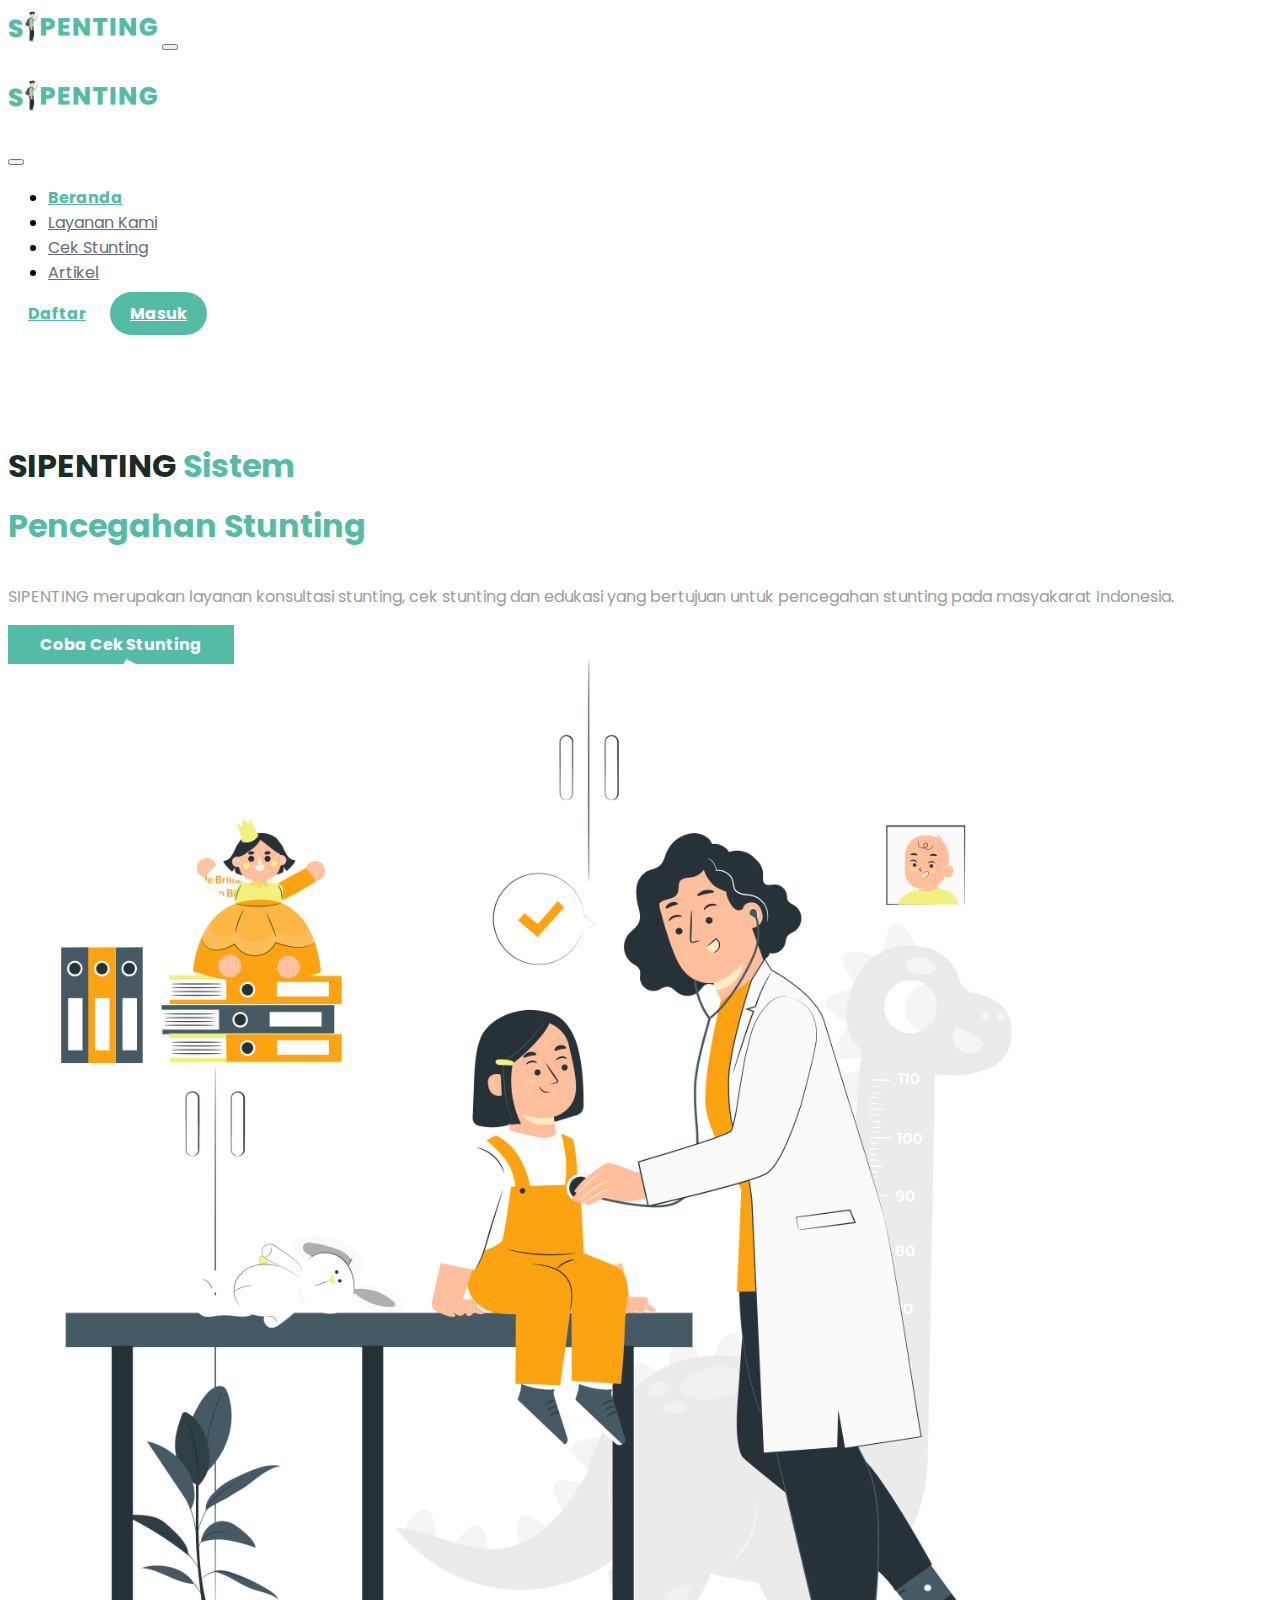
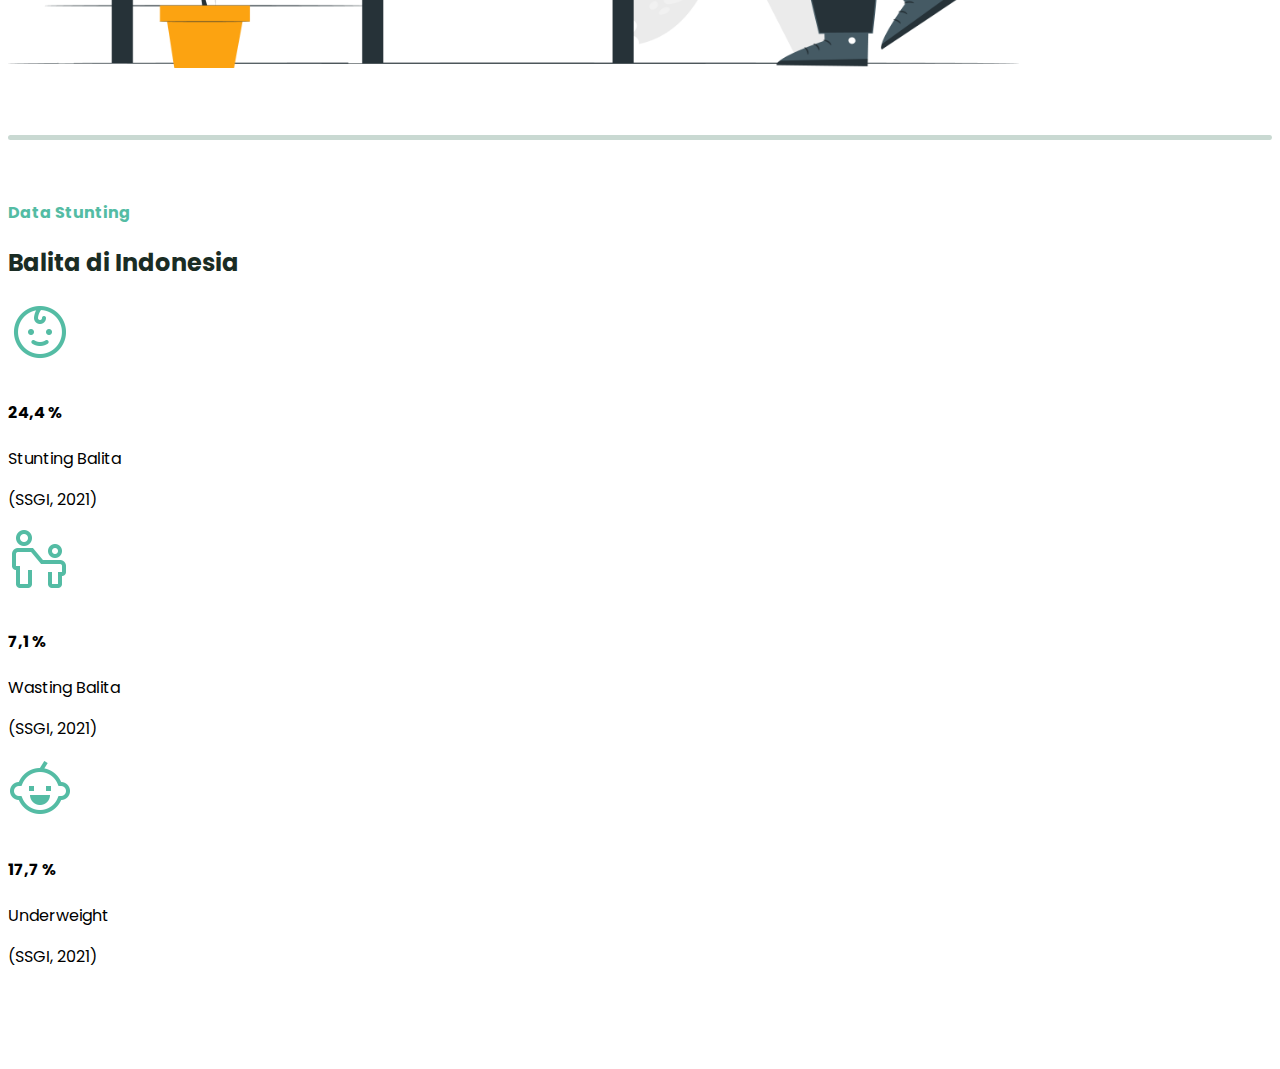
<file: index.html>
<!DOCTYPE html>
<html lang="en">

<head>
  <meta charset="utf-8" />
  <meta name="viewport" content="width=device-width, initial-scale=1" />
  <title>Sipenting</title>
  <link href="https://cdn.jsdelivr.net/npm/bootstrap@5.3.0-alpha3/dist/css/bootstrap.min.css" rel="stylesheet"
    integrity="sha384-KK94CHFLLe+nY2dmCWGMq91rCGa5gtU4mk92HdvYe+M/SXH301p5ILy+dN9+nJOZ" crossorigin="anonymous" />
  <link rel="preconnect" href="https://fonts.googleapis.com" />
  <link rel="preconnect" href="https://fonts.gstatic.com" crossorigin />
  <link
    href="https://fonts.googleapis.com/css2?family=Assistant:wght@200&family=Inter:wght@200;300;400;500;600;700;800&family=Poppins:ital,wght@0,100;0,200;0,400;0,500;0,700;0,800;1,100;1,300;1,400;1,500;1,600;1,700&display=swap"
    rel="stylesheet" />
  <!--my css-->
  <link rel="stylesheet" href="css/style.css" />
</head>

<body>
  <!--navbar-->
  <section class="navbar">
    <nav class="navbar navbar-expand-lg bg-white fixed-top shadow-sm">
      <div class="container">
        <a class="navbar-brand" href="#"> <img src="img/navbar.png" alt="" width="150"/></a>
        <button class="navbar-toggler" type="button" data-bs-toggle="offcanvas" data-bs-target="#offcanvasNavbar"
          aria-controls="offcanvasNavbar" aria-label="Toggle navigation">
          <span class="navbar-toggler-icon"></span>
        </button>
        <div class="offcanvas offcanvas-end" tabindex="-1" id="offcanvasNavbar" aria-labelledby="offcanvasNavbarLabel">
          <div class="offcanvas-header">
            <h5 class="offcanvas-title" id="offcanvasNavbarLabel"><img src="img/navbar.png" alt="" width="150"></h5>
            <button type="button" class="btn-close" data-bs-dismiss="offcanvas" aria-label="Close"></button>
          </div>
          <div class="offcanvas-body">
            <ul class="navbar-nav ms-auto">
              <li class="nav-item">
                <a class="nav-link active" aria-current="page" style="color: #54BCA4; font-weight: bold;" href="#">Beranda</a>
              </li>
              <li class="nav-item">
                <a class="nav-link" href="#">Layanan Kami</a>
              </li>
              <li class="nav-item">
                <a class="nav-link" href="#">Cek Stunting</a>
              </li>
              <li class="nav-item">
                <a class="nav-link" href="#">Artikel</a>
              </li>
            </ul>
            <a href="#" class="btn btndaftar me-3">Daftar</a>
            <a href="#" class="btn btnmasuk">Masuk</a>
          </div>
        </div>
      </div>
    </nav>
  </section>
  <!--end navbar-->

  <!--hero -->
  <section class="hero">
    <div class="hero-view" id="#hero">
      <div class="text-center" id="hero">
        <div class="container px-3 mt-5">
          <div class="row mb-md-0 mb-5">
            <div class="col-lg-6 py-lg-5">
              <div class="hero-content py-5">
                <h1 class="text-lg-start fw-bold main-title">SIPENTING <span class="singkatan">Sistem <br> Pencegahan
                    Stunting</span></h1>
                <p class="text-lg-start mt-lg-2 main-content fs-5">SIPENTING merupakan layanan konsultasi stunting, cek
                  stunting dan edukasi yang bertujuan untuk pencegahan stunting pada masyakarat Indonesia.</p>

                <div class="mt-4 text-lg-start">
                  <a href="#" class="btncek rounded-5"> Coba Cek Stunting</a>
                </div>
              </div>
            </div>
            <div class="col-lg-6">
              <div class="text-center text-lg-start mt-6">
                <img src="img/hero.png" class="hero-img img-fluid float-end" style="width: 80%;"/>
              </div>
            </div>
            <hr />
          </div>
        </div>
      </div>
  </section>
    <!--akhir hero-->

    <!-- data -->
    <section class="data container">
      <div class="data-content py-5">
        <h4 class="text-center sub-title">Data Stunting</h4>
        <h2 class="text-center fw-bold main-title">Balita di Indonesia</h2>
      </div>
      <div class="row justify-content-center gap-5">
        <div class="card text-center mb-3" style="width: 16rem;">
          <div class="card-body">
            <img src="img/data1.png" alt="" width="64px">
            <h4 class="card-title fw-bold">24,4 %</h4>
            <p class="card-text">Stunting Balita</p>
            <p class="card-text">(SSGI, 2021)</p>
          </div>
        </div>
        <div class="card text-center mb-3" style="width: 16rem;">
          <div class="card-body">
            <img src="img/data2.png" alt="" width="64px">
            <h4 class="card-title fw-bold">7,1 %</h4>
            <p class="card-text">Wasting Balita</p>
            <p class="card-text">(SSGI, 2021)</p>
          </div>
        </div>
        <div class="card text-center mb-3" style="width: 16rem;">
          <div class="card-body">
            <img src="img/data3.png" alt="" width="64px">
            <h4 class="card-title fw-bold">17,7 %</h4>
            <p class="card-text">Underweight</p>
            <p class="card-text">(SSGI, 2021)</p>
          </div>
        </div>
      </div>
    </section>
    <!-- akhir data -->

    <script src="https://cdn.jsdelivr.net/npm/bootstrap@5.3.0-alpha3/dist/js/bootstrap.bundle.min.js"
      integrity="sha384-ENjdO4Dr2bkBIFxQpeoTz1HIcje39Wm4jDKdf19U8gI4ddQ3GYNS7NTKfAdVQSZe"
      crossorigin="anonymous"></script>
</body>

</html>
</file>
<file: css/style.css>
:root {
  font-family: "Poppins";
  --primary: #54bca4;
  --font: #1a2c24;
  --yellow: #f8d95f;
}

body {
  font-family: "Poppins";
}

.singkatan {
  color: var(--primary);
}

.main-title {
  color: var(--font);
}

.offcanvas-body {
  align-items: center;
}

.nav-item {
  padding-right: 40px;
}

.nav-link active {
  color: var(--primary);
}

.nav-link {
  color: #5f6d7e;
}

.nav-link:hover {
  color: var(--primary);
}

.btndaftar {
  align-items: center;
  border-color: var(--primary);
  color: var(--primary);
  border-radius: 32px;
  padding: 10px 20px;
  font-weight: bold;
}

.btnmasuk {
  align-items: center;
  background-color: var(--primary);
  color: white;
  border-radius: 32px;
  padding: 10px 20px;
  font-weight: bold;
}

.btndaftar:hover {
  background-color: #EEFCF3;
  color: var(--primary);
  border: 1px solid var(--primary);
}

.btnmasuk:hover {
  background-color: #A6DDCF;
  color: #ffffff;
  border: 1px solid;
}

/* hero */

.hero-view {
  margin-top: 110px;
}

.hero-content h1 {
  line-height: 60px;
}

.hero-content p {
  color: #98A09C;
  line-height: 38px;
}

.btncek {
  padding: 0.5rem 2rem;
  font-size: 1rem;
  font-weight: bold;
  background-color: var(--primary);
  text-decoration: none;
  color: white;
}

.btncek:hover {
  background-color: #EEFCF3;
  color: var(--primary);
  border: 1px solid var(--primary);
}

.row hr {
  margin: 60px auto;
  border: none;
  border-bottom: solid 5px #C9D9D2;
  border-radius: 8px;
}

/* data */

.data {
  margin-bottom: 100px;
}

.data-content .sub-title {
  color: var(--primary);
  margin-bottom: 20px;
}

.data .card {
  border-width: 4px;
  border-color: var(--primary);
  border-radius: 16px;
}

.card-body img {
  margin-bottom: 8px;
}
</file>
